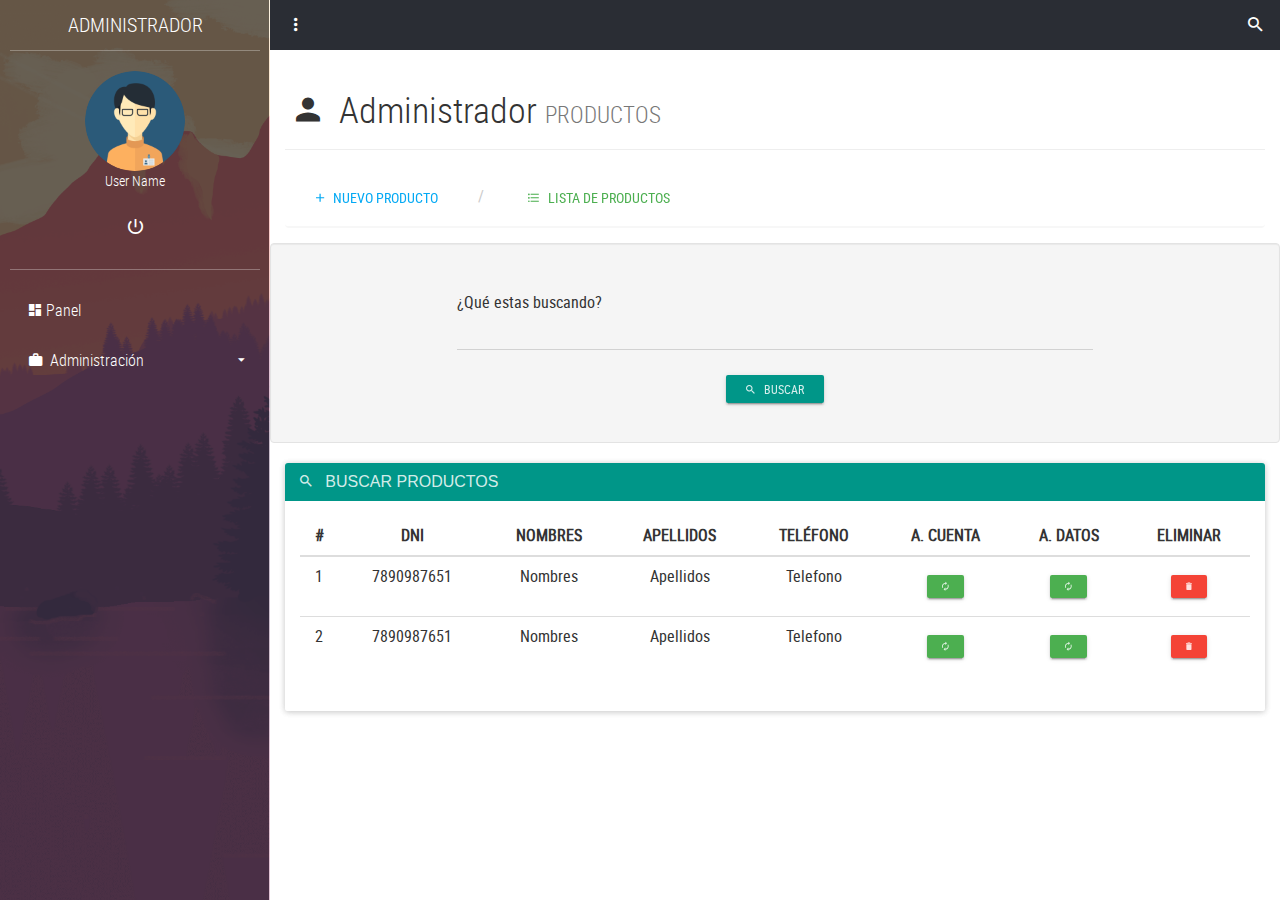
<file: admin/productos.html>
<!DOCTYPE html>
<html lang="es">
<head>
	<title>Productos</title>
	<meta charset="UTF-8">
	<meta name="viewport" content="width=device-width, initial-scale=1.0">
	<link rel="stylesheet" href="./css/main.css">
</head>
<body>
	<!-- SideBar -->
	<section class="full-box cover dashboard-sideBar">
		<div class="full-box dashboard-sideBar-bg btn-menu-dashboard"></div>
		<div class="full-box dashboard-sideBar-ct">
			<!--SideBar Title -->
			<div class="full-box text-uppercase text-center text-titles dashboard-sideBar-title">
				ADMINISTRADOR <i class="zmdi zmdi-close btn-menu-dashboard visible-xs"></i>
			</div>
			<!-- SideBar User info -->
			<div class="full-box dashboard-sideBar-UserInfo">
				<figure class="full-box">
					<img src="./assets/avatars/AdminMaleAvatar.png" alt="UserIcon">
					<figcaption class="text-center text-titles">User Name</figcaption>
				</figure>
				<ul class="full-box list-unstyled text-center">
					<li>
						<a href="#!" title="Salir del sistema" class="btn-exit-system">
							<i class="zmdi zmdi-power"></i>
						</a>
					</li>
				</ul>
			</div>
			<!-- SideBar Menu -->
			<ul class="list-unstyled full-box dashboard-sideBar-Menu">
				<li>
					<a href="PanelAdmin.html">
						<i class="zmdi zmdi-view-dashboard zmdi-hc-fw"></i>Panel
					</a>
				</li>
				<li>
					<a href="#!" class="btn-sideBar-SubMenu">
						<i class="zmdi zmdi-case zmdi-hc-fw"></i> Administración <i class="zmdi zmdi-caret-down pull-right"></i>
					</a>
					<ul class="list-unstyled full-box">
						<li>
							<a href="productos.html"><i class="zmdi zmdi-mall"></i>  Productos</a>
						</li>
						<li>
							<a href="usuarios.html"><i class="zmdi zmdi-account"></i>  Usuarios</a>
						</li>
					</ul>
				</li>
			</ul>
		</div>
	</section>
	<!-- Content page-->
	<section class="full-box dashboard-contentPage">
		<!-- NavBar -->
		<nav class="full-box dashboard-Navbar">
			<ul class="full-box list-unstyled text-right">
				<li class="pull-left">
					<a href="#!" class="btn-menu-dashboard"><i class="zmdi zmdi-more-vert"></i></a>
				</li>
				<li>
					<a href="search.html" class="btn-search">
						<i class="zmdi zmdi-search"></i>
					</a>
				</li>
			</ul>
		</nav>
		<!-- Content page -->
		<div class="container-fluid">
			<div class="page-header">
			  <h1 class="text-titles"><i class="zmdi zmdi-account zmdi-hc-fw"></i> Administrador <small>PRODUCTOS</small></h1>
			</div>
		</div>

		<div class="container-fluid">
			<ul class="breadcrumb breadcrumb-tabs">
			  	<li>
			  		<a href="admin.html" class="btn btn-info">
			  			<i class="zmdi zmdi-plus"></i> &nbsp; NUEVO PRODUCTO
			  		</a>
			  	</li>
			  	<li>
			  		<a href="admin-list.html" class="btn btn-success">
			  			<i class="zmdi zmdi-format-list-bulleted"></i> &nbsp; LISTA DE PRODUCTOS
			  		</a>
			  	</li>
			</ul>
		</div>
		<div class="container-fluid"></div>
			<form class="well">
				<div class="row">
					<div class="col-xs-12 col-md-8 col-md-offset-2">
						<div class="form-group label-floating">
							<span class="control-label">¿Qué estas buscando?</span>
							<input class="form-control" type="text" name="search_admin_init" required="" title="Buscar">
						</div>
					</div>
					<div class="col-xs-12">
						<p class="text-center">
							<button type="submit" class="btn btn-primary btn-raised btn-sm"><i class="zmdi zmdi-search"></i> &nbsp; Buscar</button>
						</p>
					</div>
				</div>
			</form>
		</div>
		
		<!-- Panel listado de busqueda de administradores -->
		<div class="container-fluid">
			<div class="panel panel-primary">
				<div class="panel-heading">
					<h3 class="panel-title"><i class="zmdi zmdi-search"></i> &nbsp; BUSCAR PRODUCTOS</h3>
				</div>
				<div class="panel-body">
					<div class="table-responsive">
						<table class="table table-hover text-center">
							<thead>
								<tr>
									<th class="text-center">#</th>
									<th class="text-center">DNI</th>
									<th class="text-center">NOMBRES</th>
									<th class="text-center">APELLIDOS</th>
									<th class="text-center">TELÉFONO</th>
									<th class="text-center">A. CUENTA</th>
									<th class="text-center">A. DATOS</th>
									<th class="text-center">ELIMINAR</th>
								</tr>
							</thead>
							<tbody>
								<tr>
									<td>1</td>
									<td>7890987651</td>
									<td>Nombres</td>
									<td>Apellidos</td>
									<td>Telefono</td>
									<td>
										<a href="#!" class="btn btn-success btn-raised btn-xs">
											<i class="zmdi zmdi-refresh"></i>
										</a>
									</td>
									<td>
										<a href="#!" class="btn btn-success btn-raised btn-xs">
											<i class="zmdi zmdi-refresh"></i>
										</a>
									</td>
									<td>
										<form>
											<button type="submit" class="btn btn-danger btn-raised btn-xs" title="ww">
												<i class="zmdi zmdi-delete"></i>
											</button>
										</form>
									</td>
								</tr>
								<tr>
									<td>2</td>
									<td>7890987651</td>
									<td>Nombres</td>
									<td>Apellidos</td>
									<td>Telefono</td>
									<td>
										<a href="#!" class="btn btn-success btn-raised btn-xs">
											<i class="zmdi zmdi-refresh"></i>
										</a>
									</td>
									<td>
										<a href="#!" class="btn btn-success btn-raised btn-xs">
											<i class="zmdi zmdi-refresh"></i>
										</a>
									</td>
									<td>
										<form>
											<button type="submit" class="btn btn-danger btn-raised btn-xs" title="po">
												<i class="zmdi zmdi-delete"></i>
											</button>
										</form>
									</td>
								</tr>
							</tbody>
						</table>
					</div>
				</div>
			</div>
		</div>
	</section>

	<!--====== Scripts -->
	<script src="./js/jquery-3.1.1.min.js"></script>
	<script src="./js/sweetalert2.min.js"></script>
	<script src="./js/bootstrap.min.js"></script>
	<script src="./js/material.min.js"></script>
	<script src="./js/ripples.min.js"></script>
	<script src="./js/jquery.mCustomScrollbar.concat.min.js"></script>
	<script src="./js/main.js"></script>
	<script>
		$.material.init();
	</script>
</body>
</html>
</file>
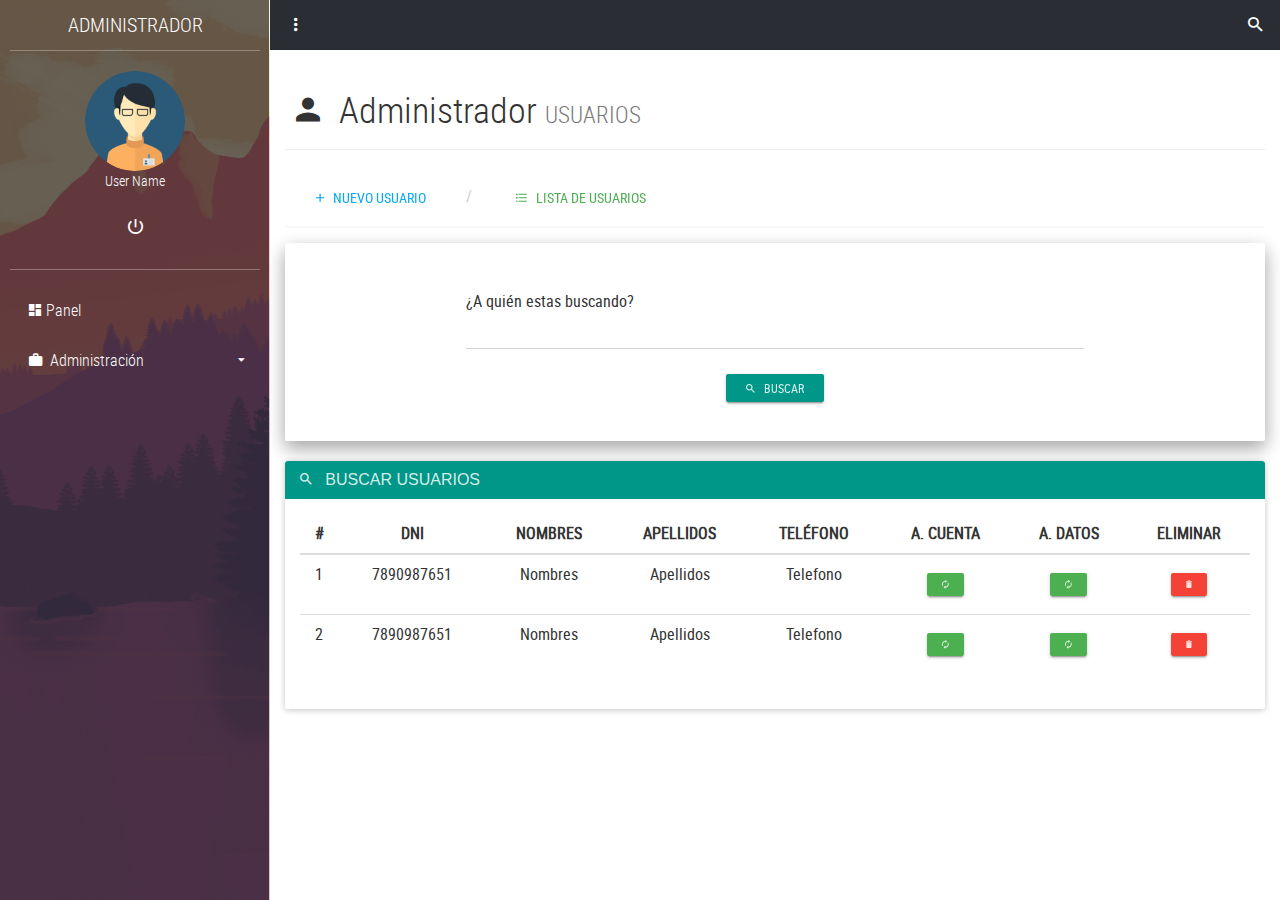
<file: admin/usuarios.html>
<!DOCTYPE html>
<html lang="es">
<head>
	<title>Usuarios</title>
	<meta charset="UTF-8">
	<meta name="viewport" content="width=device-width, initial-scale=1.0">
	<link rel="stylesheet" href="./css/main.css">
</head>
<body>
	<!-- SideBar -->
	<section class="full-box cover dashboard-sideBar">
		<div class="full-box dashboard-sideBar-bg btn-menu-dashboard"></div>
		<div class="full-box dashboard-sideBar-ct">
			<!--SideBar Title -->
			<div class="full-box text-uppercase text-center text-titles dashboard-sideBar-title">
				ADMINISTRADOR <i class="zmdi zmdi-close btn-menu-dashboard visible-xs"></i>
			</div>
			<!-- SideBar User info -->
			<div class="full-box dashboard-sideBar-UserInfo">
				<figure class="full-box">
					<img src="./assets/avatars/AdminMaleAvatar.png" alt="UserIcon">
					<figcaption class="text-center text-titles">User Name</figcaption>
				</figure>
				<ul class="full-box list-unstyled text-center">
					<li>
						<a href="#!" title="Salir del sistema" class="btn-exit-system">
							<i class="zmdi zmdi-power"></i>
						</a>
					</li>
				</ul>
			</div>
			<!-- SideBar Menu -->
			<ul class="list-unstyled full-box dashboard-sideBar-Menu">
				<li>
					<a href="PanelAdmin.html">
						<i class="zmdi zmdi-view-dashboard zmdi-hc-fw"></i>Panel
					</a>
				</li>
				<li>
					<a href="#!" class="btn-sideBar-SubMenu">
						<i class="zmdi zmdi-case zmdi-hc-fw"></i> Administración <i class="zmdi zmdi-caret-down pull-right"></i>
					</a>
					<ul class="list-unstyled full-box">
						<li>
							<a href="productos.html"><i class="zmdi zmdi-mall"></i>  Productos</a>
						</li>
						<li>
							<a href="usuarios.html"><i class="zmdi zmdi-account"></i>  Usuarios</a>
						</li>
					</ul>
				</li>
			</ul>
		</div>
	</section>
	<!-- Content page-->
	<section class="full-box dashboard-contentPage">
		<!-- NavBar -->
		<nav class="full-box dashboard-Navbar">
			<ul class="full-box list-unstyled text-right">
				<li class="pull-left">
					<a href="#!" class="btn-menu-dashboard"><i class="zmdi zmdi-more-vert"></i></a>
				</li>
				<li>
					<a href="search.html" class="btn-search">
						<i class="zmdi zmdi-search"></i>
					</a>
				</li>
			</ul>
		</nav>
		<!-- Content page -->
		<div class="container-fluid">
			<div class="page-header">
			  <h1 class="text-titles"><i class="zmdi zmdi-account zmdi-hc-fw"></i> Administrador <small>USUARIOS</small></h1>
			</div>
		</div>

		<div class="container-fluid">
			<ul class="breadcrumb breadcrumb-tabs">
			  	<li>
			  		<a href="admin.html" class="btn btn-info">
			  			<i class="zmdi zmdi-plus"></i> &nbsp; NUEVO USUARIO
			  		</a>
			  	</li>
			  	<li>
			  		<a href="admin-list.html" class="btn btn-success">
			  			<i class="zmdi zmdi-format-list-bulleted"></i> &nbsp; LISTA DE USUARIOS
			  		</a>
			  	</li>
			</ul>
		</div>

		<div class="container-fluid">
			<form class="well">
				<div class="row">
					<div class="col-xs-12 col-md-8 col-md-offset-2">
						<div class="form-group label-floating">
							<span class="control-label">¿A quién estas buscando?</span>
							<input class="form-control" type="text" name="search_admin_init" required="" title="Buscar">
						</div>
					</div>
					<div class="col-xs-12">
						<p class="text-center">
							<button type="submit" class="btn btn-primary btn-raised btn-sm"><i class="zmdi zmdi-search"></i> &nbsp; Buscar</button>
						</p>
					</div>
				</div>
			</form>
		</div>
		
		<!-- Panel listado de busqueda de administradores -->
		<div class="container-fluid">
			<div class="panel panel-primary">
				<div class="panel-heading">
					<h3 class="panel-title"><i class="zmdi zmdi-search"></i> &nbsp; BUSCAR USUARIOS</h3>
				</div>
				<div class="panel-body">
					<div class="table-responsive">
						<table class="table table-hover text-center">
							<thead>
								<tr>
									<th class="text-center">#</th>
									<th class="text-center">DNI</th>
									<th class="text-center">NOMBRES</th>
									<th class="text-center">APELLIDOS</th>
									<th class="text-center">TELÉFONO</th>
									<th class="text-center">A. CUENTA</th>
									<th class="text-center">A. DATOS</th>
									<th class="text-center">ELIMINAR</th>
								</tr>
							</thead>
							<tbody>
								<tr>
									<td>1</td>
									<td>7890987651</td>
									<td>Nombres</td>
									<td>Apellidos</td>
									<td>Telefono</td>
									<td>
										<a href="#!" class="btn btn-success btn-raised btn-xs">
											<i class="zmdi zmdi-refresh"></i>
										</a>
									</td>
									<td>
										<a href="#!" class="btn btn-success btn-raised btn-xs">
											<i class="zmdi zmdi-refresh"></i>
										</a>
									</td>
									<td>
										<form>
											<button type="submit" class="btn btn-danger btn-raised btn-xs" title="si">
												<i class="zmdi zmdi-delete"></i>
											</button>
										</form>
									</td>
								</tr>
								<tr>
									<td>2</td>
									<td>7890987651</td>
									<td>Nombres</td>
									<td>Apellidos</td>
									<td>Telefono</td>
									<td>
										<a href="#!" class="btn btn-success btn-raised btn-xs">
											<i class="zmdi zmdi-refresh"></i>
										</a>
									</td>
									<td>
										<a href="#!" class="btn btn-success btn-raised btn-xs">
											<i class="zmdi zmdi-refresh"></i>
										</a>
									</td>
									<td>
										<form>
											<button type="submit" class="btn btn-danger btn-raised btn-xs" title="ss">
												<i class="zmdi zmdi-delete"></i>
											</button>
										</form>
									</td>
								</tr>
							</tbody>
						</table>
					</div>
				</div>
			</div>
		</div>
	</section>

	<!--====== Scripts -->
	<script src="./js/jquery-3.1.1.min.js"></script>
	<script src="./js/sweetalert2.min.js"></script>
	<script src="./js/bootstrap.min.js"></script>
	<script src="./js/material.min.js"></script>
	<script src="./js/ripples.min.js"></script>
	<script src="./js/jquery.mCustomScrollbar.concat.min.js"></script>
	<script src="./js/main.js"></script>
	<script>
		$.material.init();
	</script>
</body>
</html>
</file>
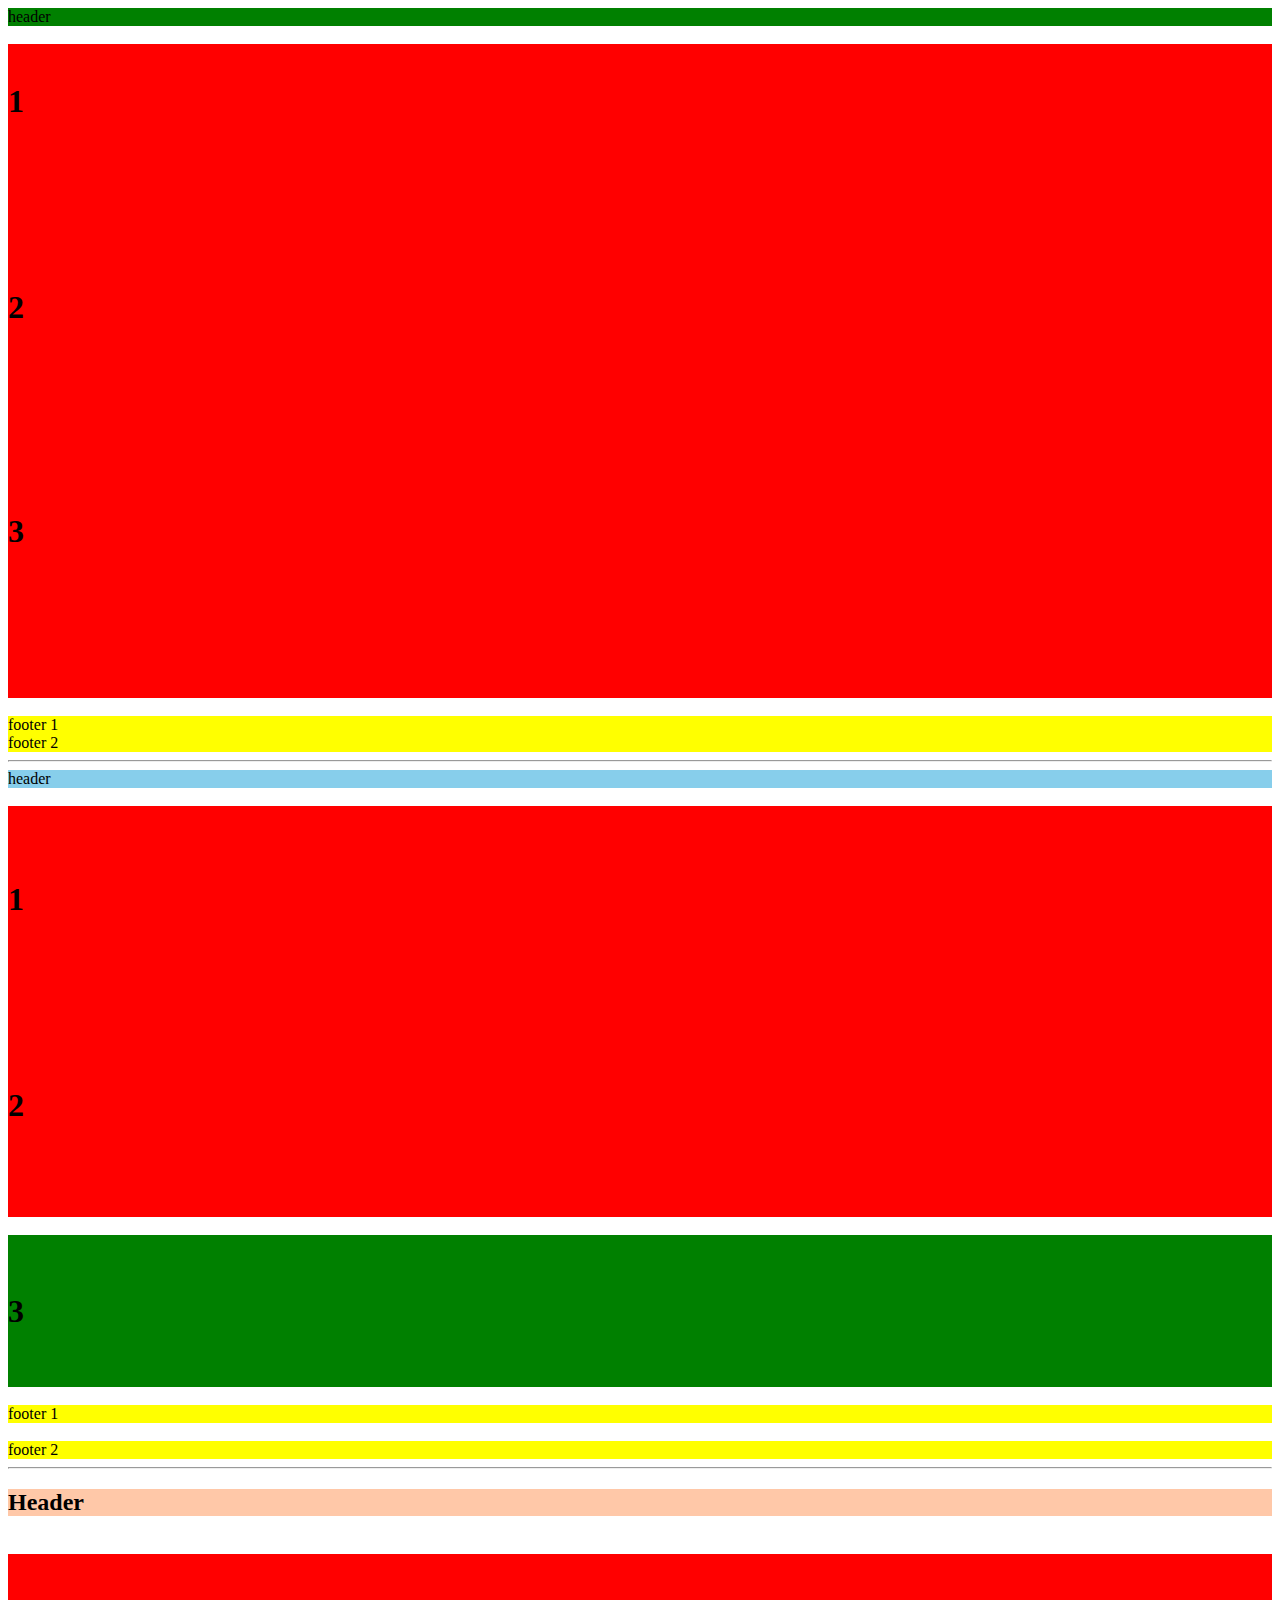
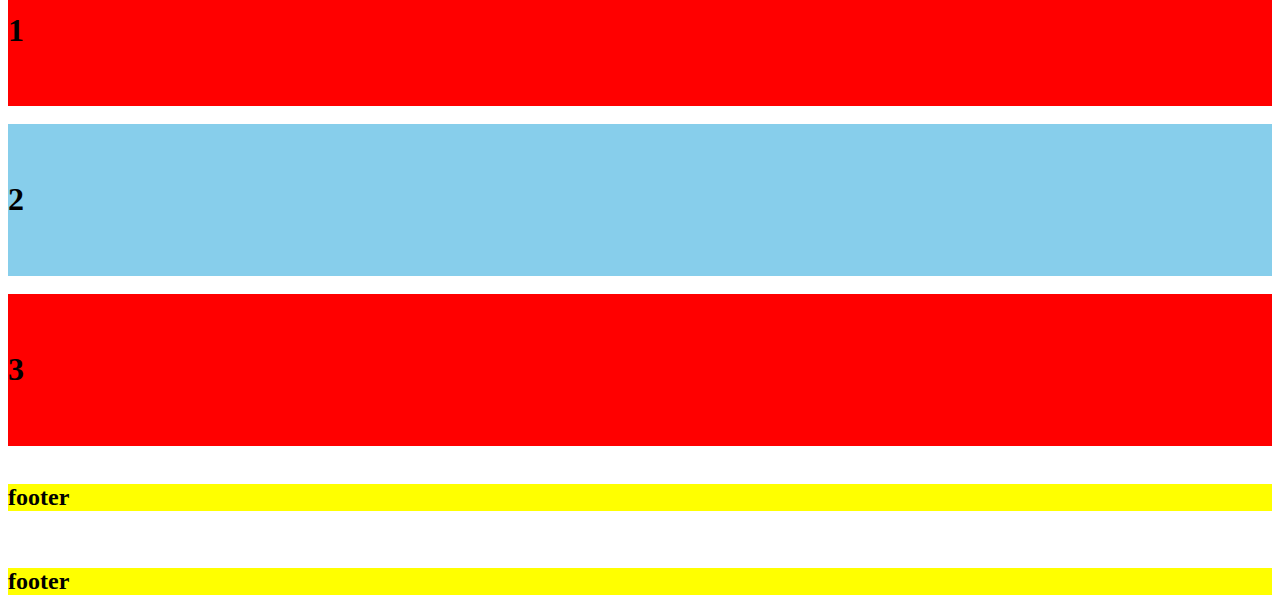
<file: portafolio/pages/eje1.html>
<!DOCTYPE html>
<html lang="en">
<head>
    <meta charset="UTF-8">
    <meta http-equiv="X-UA-Compatible" content="IE=edge">
    <meta name="viewport" content="width=device-width, initial-scale=1.0">
    <title>Document</title>
    <link rel="stylesheet" href="">
    <link href="https://cdn.jsdelivr.net/npm/bootstrap@5.0.2/dist/css/bootstrap.min.css" rel="stylesheet" integrity="sha384-EVSTQN3/azprG1Anm3QDgpJLIm9Nao0Yz1ztcQTwFspd3yD65VohhpuuCOmLASjC" crossorigin="anonymous">
<script src="https://cdn.jsdelivr.net/npm/bootstrap@5.0.2/dist/js/bootstrap.bundle.min.js" integrity="sha384-MrcW6ZMFYlzcLA8Nl+NtUVF0sA7MsXsP1UyJoMp4YLEuNSfAP+JcXn/tWtIaxVXM" crossorigin="anonymous"></script>
</head>
<body>
<!-- PRIMERA PRACTICA -->
    <div class="container">
        <div class="row">
            <div class="col-sm-12" style="background: green;">
                header
            </div>
        </div>
    </div>
    <br>
    <div class="contenedor1">
         <div class="row">
            <div class="col-sm-3 text-center" style="background: red;" >
                <br><h1>1</h1>
                <br>
                <br>
                <br>
                <br>
                <br>
                <br>
            </div>
            
            <div class="col-sm-1 text-white"></div>
            <div class="col-sm-3 text-center" style="background: red;" >
                <br><h1>2</h1>
                <br>
                <br>
                <br>
                <br>
                <br>
                <br>
                <br>
            </div>
            <div class="col-sm-1 text-white"></div>
            <div class="col-sm-3 text-center justify-content-center" style="background: red;" >
                <br><h1>3</h1>
                <br>
                <br>
                <br>
                <br>
                <br>
                <br>
                <br>
            </div>
         </div>
     </div>
   
           
    <br>
    <div class="contenedor">
        <div class="row">
                
            <div class="col-sm-5 text-end" style="background: yellow">
                footer 1
            </div>
            <div class="col-sm-1 text-white"></div>
            <div class="col-sm-6" style="background: yellow">
                footer 2
            </div>
        </div>
    </div>

    <hr>
    <!-- SEGUNDA PAGINA -->

    <div class="container">
        <div class="row">
            <div class="col-sm-12" style="background: skyblue;">
                header
            </div>
        </div>
    </div>
    <br>
    <div class="contenedor1">
        <div class="row">
            <div class="col-sm-1 text-white"></div>
           <div class="col-sm-5 text-stard" style="background: red;" >
               <br><br><br><h1>1</h1>
               <br>
               <br>
               <br>
               <br>
               
           </div>
           
           <div class="col-sm-1 text-white"></div>
           <div class="col-sm-5 text-end" style="background: red;" >
               <br><br><br><h1>2</h1>
               <br>
               <br>
               <br>
               <br>
               
           </div>
        </div>
    </div>
    <br>
    <div class="container">
        <div class="row">
            <div class="col-sm-12 text-center" style="background: green;">
                <br><br><h1>3</h1>
                <br>
                <br>    
            </div>
        </div>
    </div>
    <br>
    <div class="contenedor">
        <div class="row">
            <div class="col-sm-12 text-center" style="background: yellow">
                footer 1
            </div>
        </div>
    </div>
    <br>
   <div class="contenedor">
       <div class="row">
           <div class="col-sm-12 text-center" style="background: yellow">
               footer 2
           </div>
       </div>
   </div>


   <hr>
  <!-- TERCERA PAGINA -->
   <div class="container7">
    <div class="row">
        <div class="col-sm-12 text-center" style="background: rgb(255, 200, 168);">
            <h2>Header</h2>
        </div>
    </div>
   </div>
   <br>
   <div class="container7">
    <div class="row">
        <div class="col-sm-12 text-stard" style="background: red;">
            <br><br><h1>1</h1>
            <br>
            <br>
        </div>
    </div>
   </div>
   <br>
   <div class="container7">
    <div class="row">
        <div class="col-sm-12 text-center" style="background: skyblue;">
            <br><br><h1>2</h1>
            <br>
            <br>
        </div>
    </div>
   </div>
   <br>
   <div class="container7">
    <div class="row">
        <div class="col-sm-12 text-end" style="background: red;">
            <br><br><h1>3</h1>
            <br>
            <br>
        </div>
    </div>
   </div>
   <br>
   <div class="container7">
    <div class="row">
        <div class="col-sm-12 text-center" style="background: yellow;">
            <h2>footer</h2>
        </div>
    </div>
   </div>
   <br>
   <div class="container7">
    <div class="row">
        <div class="col-sm-12 text-center" style="background: yellow;">
            <h2>footer</h2>
        </div>
    </div>
   </div>
</body>
</html>
</file>
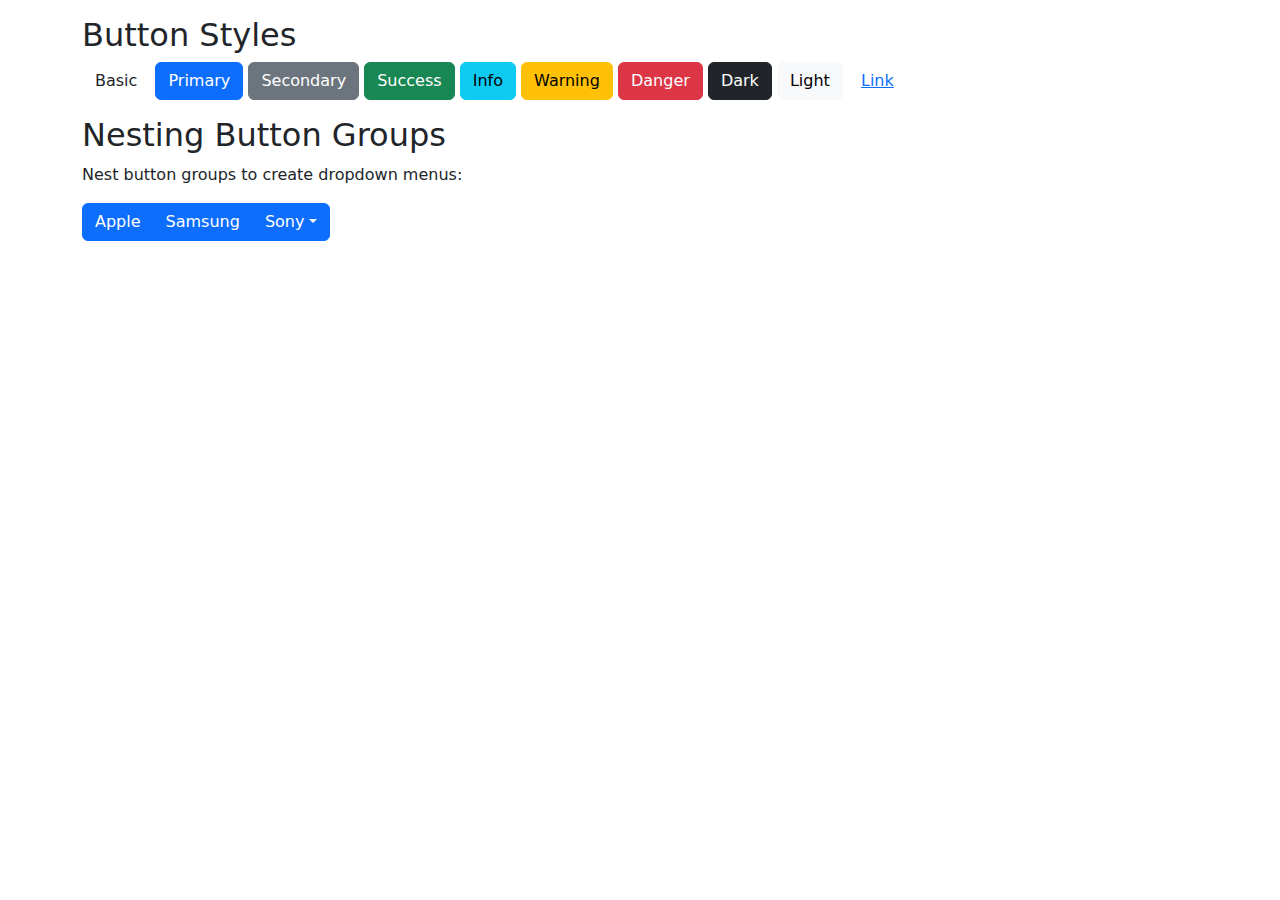
<file: portafolio/pages/eje2.html>
<!DOCTYPE html>
<html lang="en">
<head>
  <title>Bootstrap Example</title>
  <meta charset="utf-8">
  <meta name="viewport" content="width=device-width, initial-scale=1">
  <link href="https://cdn.jsdelivr.net/npm/bootstrap@5.3.3/dist/css/bootstrap.min.css" rel="stylesheet">
  <script src="https://cdn.jsdelivr.net/npm/bootstrap@5.3.3/dist/js/bootstrap.bundle.min.js"></script>
</head>
<body>

    <div class="container mt-3">
        <h2>Button Styles</h2>
        <button type="button" class="btn">Basic</button>
        <button type="button" class="btn btn-primary">Primary</button>
        <button type="button" class="btn btn-secondary">Secondary</button>
        <button type="button" class="btn btn-success">Success</button>
        <button type="button" class="btn btn-info">Info</button>
        <button type="button" class="btn btn-warning">Warning</button>
        <button type="button" class="btn btn-danger">Danger</button>
        <button type="button" class="btn btn-dark">Dark</button>
        <button type="button" class="btn btn-light">Light</button>
        <button type="button" class="btn btn-link">Link</button>      
      </div>
<!--  BOTONES DE GRUPO -->
<div class="container mt-3">
    <h2>Nesting Button Groups</h2>
    <p>Nest button groups to create dropdown menus:</p>
    <div class="btn-group">
      <button type="button" class="btn btn-primary">Apple</button>
      <button type="button" class="btn btn-primary">Samsung</button>
      <div class="btn-group">
        <button type="button" class="btn btn-primary dropdown-toggle" data-bs-toggle="dropdown">Sony</button>
        <ul class="dropdown-menu">
          <li><a class="dropdown-item" href="#">Tablet</a></li>
          <li><a class="dropdown-item" href="#">Smartphone</a></li>
        </ul>
      </div>
    </div>
  </div>
</body>
</html>
</file>
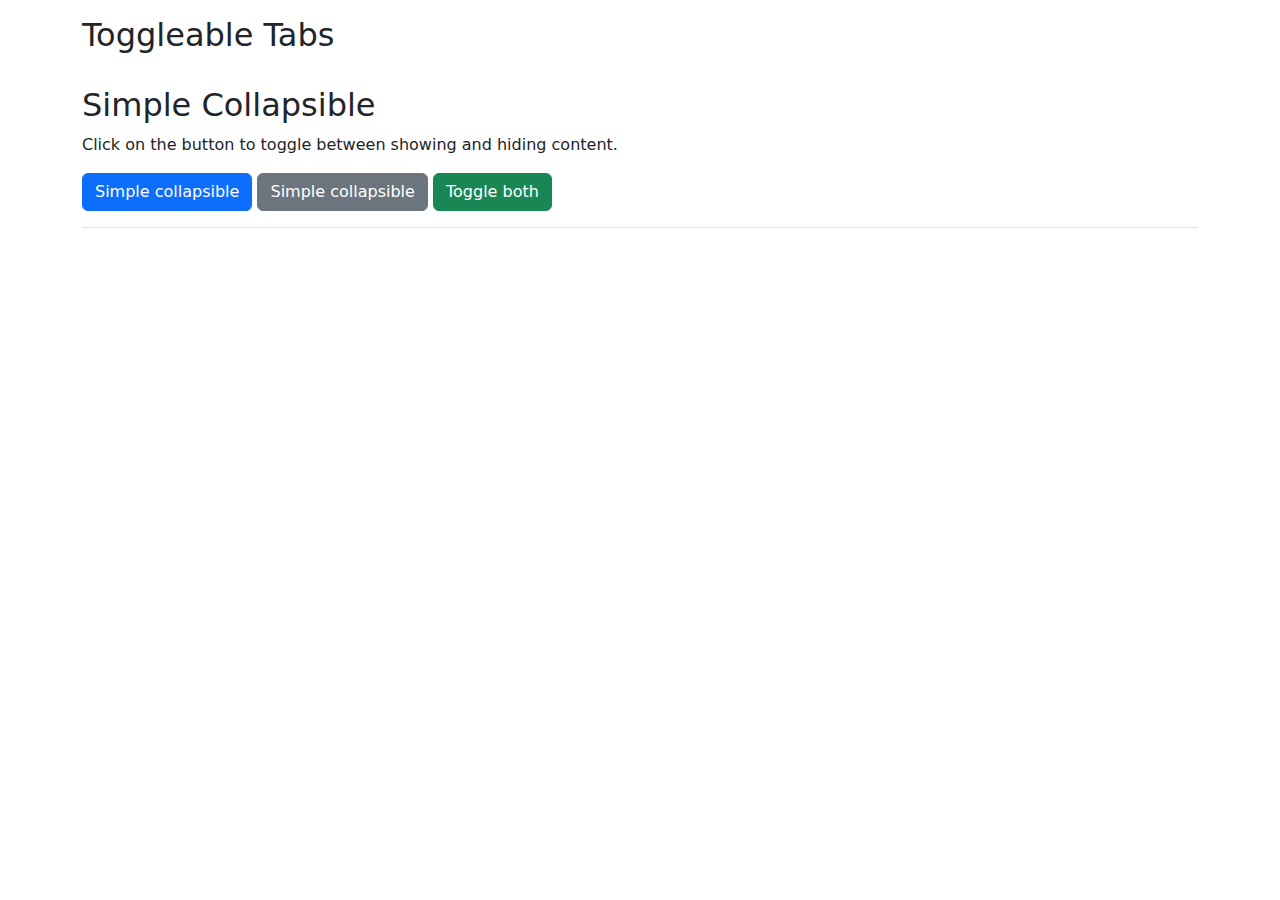
<file: portafolio/pages/eje4.html>
<!DOCTYPE html>
<html lang="en">
<head>
  <title>Bootstrap Example</title>
  <meta charset="utf-8">
  <meta name="viewport" content="width=device-width, initial-scale=1">
  <link href="https://cdn.jsdelivr.net/npm/bootstrap@5.3.3/dist/css/bootstrap.min.css" rel="stylesheet">
  <script src="https://cdn.jsdelivr.net/npm/bootstrap@5.3.3/dist/js/bootstrap.bundle.min.js"></script>
</head>
<body>

<div class="container mt-3">
  <h2>Toggleable Tabs</h2>
  <br>
  <!-- Nav tabs -->
  
  <ul class="nav nav-tabs" role="tablist">
    <li class="nav-item">
        <h2>Simple Collapsible</h2>
        <p>Click on the button to toggle between showing and hiding content.</p>
        <button type="button" class="btn btn-primary" data-bs-toggle="collapse" data-bs-target="#demo1">Simple collapsible</button>
        <button type="button" class="btn btn-secondary" data-bs-toggle="collapse" data-bs-target="#demo2">Simple collapsible</button>
        <button type="button" class="btn btn-success" data-bs-toggle="collapse" data-bs-target="#demo1,#demo2">Toggle both</button> 
        <br>
        <div class="container mt-3">
            <div class="row">
                <div class="col-sm-6 collapse" id="demo1">
                Lorem ipsum dolor sit amet, consectetur adipisicing elit,
                sed do eiusmod tempor incididunt ut labore et dolore magna aliqua. Ut enim ad minim veniam,
                 quis nostrud exercitation ullamco laboris nisi ut aliquip ex ea commodo consequat.
                </div>
                <div class="col-sm-6 collapse" id="demo2"> 
                Lorem ipsum dolor sit amet, consectetur adipisicing elit,
                sed do eiusmod tempor incididunt ut labore et dolore magna aliqua. Ut enim ad minim veniam,
                 quis nostrud exercitation ullamco laboris nisi ut aliquip ex ea commodo consequat.
                </div>
            </div>
        </div>
    </li>
  </ul>
</div>

</body>
</html>
</file>
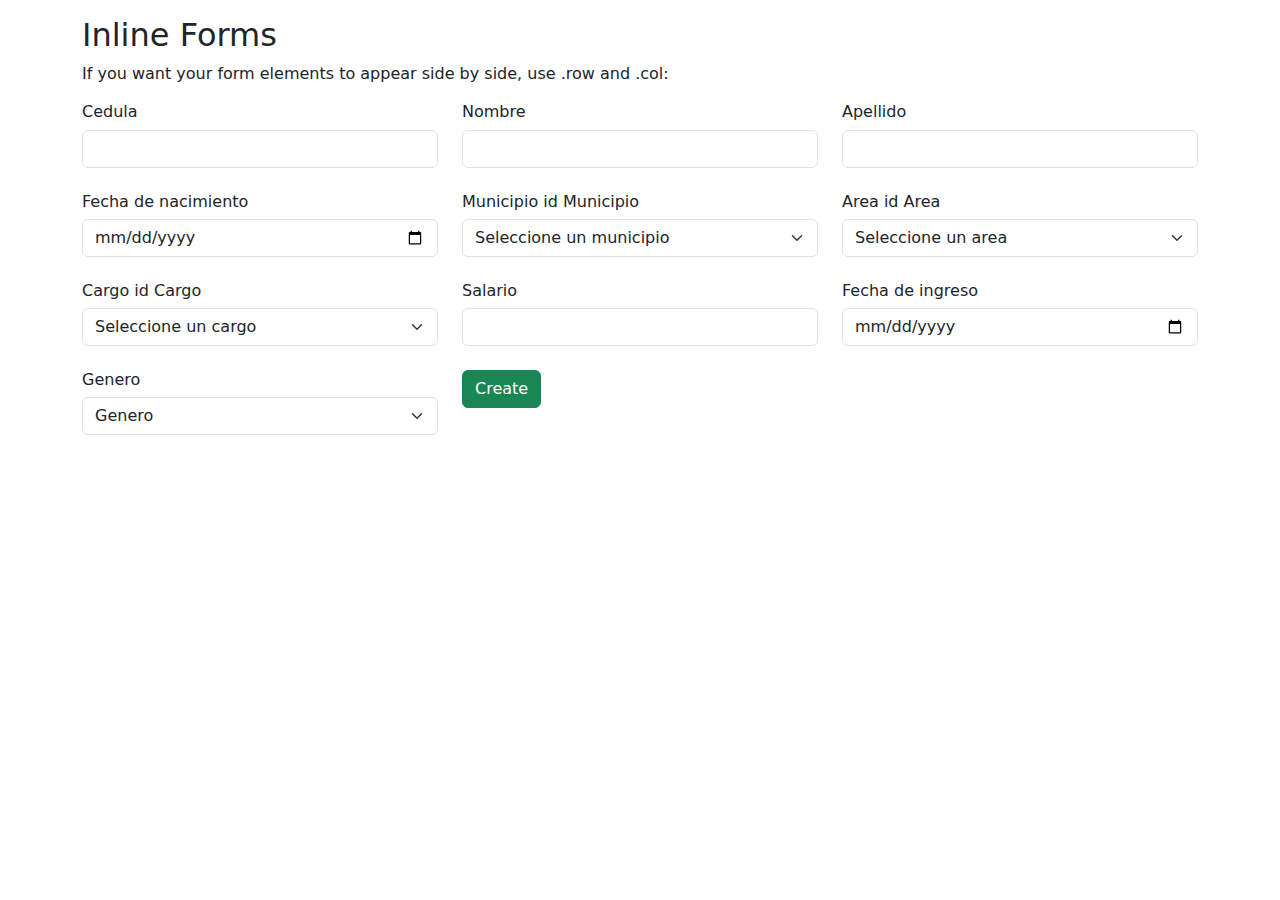
<file: portafolio/pages/eje5.html>
<!DOCTYPE html>
<html lang="en">

<head>
  <title>Bootstrap Example</title>
  <meta charset="utf-8">
  <meta name="viewport" content="width=device-width, initial-scale=1">
  <link href="https://cdn.jsdelivr.net/npm/bootstrap@5.3.3/dist/css/bootstrap.min.css" rel="stylesheet">
  <script src="https://cdn.jsdelivr.net/npm/bootstrap@5.3.3/dist/js/bootstrap.bundle.min.js"></script>
</head>                           
<body>
  <div class="container mt-3">
    <h2>Inline Forms</h2>
    <p>If you want your form elements to appear side by side, use .row and .col:</p>
    <form>
      <div class="row">
        <!-- LA PRIMERA PARTE -->
        <div class="col">
          <h6>Cedula</h6>
          <input type="text" class="form-control" name="ci">
          <br>
          <h6>Fecha de nacimiento</h6>
          <input type="date" class="form-control" name="fechaNacimiento">
          <br>
          <h6>Cargo id Cargo</h6>
          <select class="form-select" id="sel1" name="sellist1">
            <option>Seleccione un cargo</option>
            <option>2</option>
            <option>3</option>
            <option>4</option>
          </select>
          <br>
          <h6>Genero</h6>
          <select class="form-select" id="sel1" name="sellist1">
            <option>Genero</option>
            <option>2</option>
            <option>3</option>
            <option>4</option>
          </select>
        </div>
        <!--  LA SEGUNDA PARTE -->
        <div class="col">
          <h6>Nombre</h6>
          <input type="text" class="form-control" name="nombre">
          <br>
          <h6>Municipio id Municipio</h6>
          <select class="form-select" id="sel1" name="sellist1">
            <option>Seleccione un municipio</option>
            <option>2</option>
            <option>3</option>
            <option>4</option>
          </select>
          <br>
          <h6>Salario</h6>
          <input type="text" class="form-control" placeholder="" name="salario">
          <br>
          <button type="button" class="btn btn-success">Create</button>
        </div>
        <!-- TERCERA PARTE -->
        <div class="col">
          <h6>Apellido</h6>
          <input type="password" class="form-control" name="apellido">
          <br>
          <h6>Area id Area</h6>
          <select class="form-select" id="sel1" name="sellist1">
            <option>Seleccione un area</option>
            <option>2</option>
            <option>3</option>
            <option>4</option>
          </select>
          <br>
          <h6>Fecha de ingreso</h6>
          <input type="date" class="form-control" name="fechaIngreso">
        </div>
      </div>
    </form>
  </div>
</body>
</html>
</file>
<file: admin/css/main.css>
/*========= Importando hojas de estilo =========*/
/* Bootstrap 3.3.7 */
@import url('./bootstrap.min.css');
/* Material desing for Bootstrap */
@import url('./bootstrap-material-design.min.css');
@import url('./ripples.min.css');
/* Sweet Alert 2 */
@import url('./sweetalert2.css');
/* Malihu jQuery custom content scroller 3.1.5 */
@import url('./jquery.mCustomScrollbar.css');
/* Material Design Iconic Font 2.2.0 */
@import url('./material-design-iconic-font.min.css');


/*
	=== Temas disponibles ===
	1 - theme-smoky-black.css
	2 - theme-pastel-brown.css
	3 - theme-paynes-grey.css
	4 - theme-middle-purple.css
	5 - theme-portland-orange.css
	
	Para usar el tema use @import fuera de este comentario, ejemplo:
	@import url('./theme-pastel-brown.css');
*/


/*============ Fonts */
@font-face {
    font-family: 'RobotoCondensedLight';
    src: url('../fonts/robotocondensed-light.eot');
    src: url('../fonts/robotocondensed-light.eot?#iefix') format('embedded-opentype'),
         url('../fonts/robotocondensed-light.woff2') format('woff2'),
         url('../fonts/robotocondensed-light.woff') format('woff'),
         url('../fonts/robotocondensed-light.ttf') format('truetype'),
         url('../fonts/robotocondensed-light.svg#roboto_condensedlight') format('svg');
    font-weight: normal;
    font-style: normal;
}
@font-face {
    font-family: 'RobotoCondensed';
    src: url('../fonts/robotocondensed-regular.eot');
    src: url('../fonts/robotocondensed-regular.eot?#iefix') format('embedded-opentype'),
         url('../fonts/robotocondensed-regular.woff2') format('woff2'),
         url('../fonts/robotocondensed-regular.woff') format('woff'),
         url('../fonts/robotocondensed-regular.ttf') format('truetype'),
         url('../fonts/robotocondensed-regular.svg#roboto_condensedregular') format('svg');
    font-weight: normal;
    font-style: normal;
}
/*============ Estilos generales*/
body, html{
	background-color: #fff;
	width: 100%;
	height: 100%;
	margin: 0;
	padding: 0;
	position: relative;
	font-size: 16px;
	font-family: 'RobotoCondensed';
	overflow: hidden;
}
.full-box{
	margin: 0;
	padding: 0;
	width: 100%;
	box-sizing: border-box;
}
.cover{
	background: 50% 50% no-repeat;
	background-size: cover;
}
.text-titles{
	font-family: 'RobotoCondensedLight'
}
.breadcrumb-tabs{
	margin-bottom: 15px; 
	background-color: transparent; 
	border-bottom: 2px solid #F7F7F7;
	padding: 0;
}
/*============ LogIn*/
.login-container{
	height: 100%;
	background-image: url(../assets/img/login.jpg);
}
.logInForm{
	position: absolute;
	color: #fff;
	top: 50%;
	left: 50%;
	transform: translate(-50%, -50%);
	width: 90%;
	max-width: 300px;
	padding: 15px;
	border: 1px solid rgba(255,255,255,.3);
	border-radius: 4px;
}
.logInForm p,
.logInForm label{
	color: #FFF;
}
/*============ Partes del dashboard*/
.dashboard-sideBar,
.dashboard-contentPage{
	position: absolute;
	top: 0;
	height: 100%;
	transition: all .3s ease-in-out;
}
/*sideBar*/
.dashboard-sideBar,
.dashboard-sideBar-ct{
	width: 270px;
}
.dashboard-sideBar{
	left: 0;
	z-index: 2;
	background-image: url('../assets/img/sideBar.png');
	border-right: 1px solid rgba(255, 255, 255, .7);
	overflow: hidden;
}
.dashboard-sideBar-ct{
	position: relative;
	height: 100%;
	background-color: rgba(42, 45, 52, 0.7);
	padding: 0 10px;
	padding-bottom: 30px;
}
.dashboard-sideBar-title,
.dashboard-sideBar-title > i{
	height: 50px;
	line-height: 50px;
	color: #fff;
	font-size: 20px;
}
.dashboard-sideBar-title{
	position: relative;
}
.dashboard-sideBar-title > i{
	position: absolute;
	top: 0;
	left: 0;
	cursor: pointer;
	width: 40px;
}
.dashboard-sideBar-UserInfo{
	border-top: 1px solid rgba(255, 255, 255, .3);
	border-bottom: 1px solid rgba(255, 255, 255, .3);
	color: #fff;
	font-size: 14px;
	padding: 20px 0;
}
.dashboard-sideBar-UserInfo figure img{
	width: 100px;
	height: 100px;
	border-radius: 100%;
	display: block;
	margin: 0 auto;
}
.dashboard-sideBar-UserInfo ul{
	margin-top: 15px;
}
.dashboard-sideBar-UserInfo ul > li,
.dashboard-sideBar-UserInfo ul > li > a{
	display: inline-block;
	color: #fff;
}
.dashboard-sideBar-UserInfo ul > li > a{
	outline: none;
	font-size: 20px;
	padding: 7px;
	transition: all .3s ease-in-out;
}
.dashboard-sideBar-UserInfo ul > li > a:hover{
	color: #F7F052;
}
.dashboard-sideBar-Menu{
	padding-top: 15px;
}
.dashboard-sideBar-Menu > li,
.dashboard-sideBar-Menu > li > a,
.dashboard-sideBar-Menu > li > ul > li,
.dashboard-sideBar-Menu > li > ul > li > a{
	line-height: 50px;
	font-family: "RobotoCondensedLight";
	display: block;
	color: #fff;
	text-decoration: none;
	border-radius: 4px;
	transition: all .3s ease-in-out;
	position: relative;
}
.dashboard-sideBar-Menu > li > a > i.zmdi-caret-down{
	line-height: 50px;
	transition: all .3s ease-in-out; 
}
.dashboard-sideBar-Menu > li > a{
	padding: 0 15px;
	box-sizing: border-box;
	height: 50px;
	outline: none;
}
.dashboard-sideBar-Menu > li > a:hover{
	background-color: rgba(255, 255, 255, .2);
}
.dashboard-sideBar-Menu > li > ul{
	position: relative;
	padding-top: 7px;
	height: 0;
	overflow: hidden;
}
.show-sideBar-SubMenu{
	height: auto !important;
	overflow: auto !important;
}
.dashboard-sideBar-Menu > li > ul > li,
.dashboard-sideBar-Menu > li > ul > li > a{
	height: 40px;
	line-height: 40px;
	border-radius: 0;
}
.dashboard-sideBar-Menu > li > ul > li{
	padding-left: 27px;
}
.dashboard-sideBar-Menu > li > ul > li > a{
	border-left: 3px solid transparent;
	outline: none;
}
.dashboard-sideBar-Menu > li > ul > li > a:hover{
	border-left: 3px solid #F7F052;
	color: #F7F052;
}
/*contentPage*/
.dashboard-contentPage{
	right: 0;
	z-index: 1;
	padding-left: 270px;
}
.dashboard-Navbar,
.dashboard-Navbar > ul,
.dashboard-Navbar > ul >li,
.dashboard-Navbar > ul > li > a{
	height: 50px;
	line-height: 50px;
}
.dashboard-Navbar > ul > li > a{
	outline: none;
}
.dashboard-Navbar{
	background-color: #2A2D34;
	overflow: hidden;
}
.dashboard-Navbar > ul >li,
.dashboard-Navbar > ul > li > a{
	display: inline-block;
	width: 50px;
	text-align: center;
	color: #fff;
	margin: 0;
	padding: 0;
	font-size: 20px;
	transition: all .3s ease-in-out;
	position: relative;
}
.dashboard-Navbar > ul > li > a:hover{
	background-color: rgba(255, 255, 255, .1);
}
.dashboard-Navbar > ul > li > a > span.badge{
	position: absolute;
	top: 7px;
	right: 6px;
	background-color: #FF5722;
	transition: all .3s ease-in-out;
}
/*============ Area de notificaciones*/
.Notifications-area{
	height: 100%;
	position: fixed;
	z-index: 99;
	transition: all .3s ease-in-out;
	overflow: hidden;
	opacity: 0;
	pointer-events: none;
}
.Notifications-bg,
.Notifications-body{
	height: 100%;
	position: absolute;
	top: 0;
	right: 0;
}
.Notifications-bg{
	z-index: 1;
	background-color: rgba(0, 0, 0, .7);
}
.Notifications-body{
	z-index: 2;
	background-color: #FFF;
	width: 100%;
	max-width: 300px;
	transform: translateX(300px);
	transition: all .3s ease-in-out;
}
.Notifications-body-title,
.Notifications-body-title > i{
	height: 50px;
	line-height: 50px;
	font-size: 20px;
}
.Notifications-body-title{
	background-color: #FF5722;
	color: #fff;
	position: relative;
}
.Notifications-body-title > i{
	position: absolute;
	top: 0;
	left: 0;
	cursor: pointer;
	width: 50px;
}
.show-Notification-area{
	opacity: 1 !important;
	pointer-events: auto !important;
}
.show-Notification-area > .Notifications-body{
	transform: translateX(0) !important;
}
/*============ Estilos home*/
.tile{
	max-width: 300px;
	height: 180px;
	background-color: #fff;
	color: rgba(43, 174, 168, 1);
	position: relative;
	display: inline-block;
	box-shadow: 0 1px 7px rgba(0, 0, 0, .2);
	overflow: hidden;
	cursor: pointer;
	margin: 10px;
}
.tile:hover > .tile-icon > i,
.tile:hover > .tile-number{
	color: rgba(43, 174, 168, 1);
}
.tile-title,
.tile-icon,
.tile-number{
	position: absolute;
}
.tile-title{
	height: 40px;
	line-height: 40px;
	font-size: 20px;
	background-color: rgb(43, 174, 168);
	color: #fff;
	top: 0;
	left: 0;
}
.tile-icon,
.tile-number{
	bottom: 0;
	height: 140px;
	width: 150px;
}
.tile-icon{
	left: 0;
}
.tile-icon > i{
	line-height: 140px;
	font-size: 117px;
}
.tile-icon > i,
.tile-number{
	color: rgba(43, 174, 168, .4);
	transition: all .3s ease-in-out;
}
.tile-number{
	right: 0;
	-webkit-user-select: none;
	-moz-user-select: none;
	-ms-user-select: none;
}
.tile-number > p{
	font-size: 70px;
}
.tile-number > small{
	font-size: 17px;
}
/*TimeLine*/
.cd-container {
  width: 90%;
  max-width: 1170px;
  margin: 0 auto;
}
.cd-container::after {
  content: '';
  display: table;
  clear: both;
}
#cd-timeline {
  position: relative;
  padding: 2em 0;
  margin-top: 2em;
  margin-bottom: 2em;
}
#cd-timeline::before {
  content: '';
  position: absolute;
  top: 0;
  left: 18px;
  height: 100%;
  width: 4px;
  background: #d7e4ed;
}
.cd-timeline-block {
  position: relative;
  margin: 2em 0;
}
.cd-timeline-block::after {
  content: "";
  display: table;
  clear: both;
}
.cd-timeline-block:first-child {
  margin-top: 0;
}
.cd-timeline-block:last-child {
  margin-bottom: 0;
}
.cd-timeline-img {
  position: absolute;
  top: 0;
  left: 0;
  width: 40px;
  height: 40px;
  border-radius: 50%;
  box-shadow: 0 0 0 4px rgba(0,0,0,.09);
}
.cd-timeline-img img {
  display: block;
  width: 40px;
  height: 40px;
  position: relative;
  border-radius: 50%;
}
.cd-timeline-content {
  position: relative;
  margin-left: 60px;
  border-radius: 0.25em;
  padding: 1em;
  background-color: #01579B;
  color: #fff;
}
.cd-timeline-content::after {
  content: "";
  display: table;
  clear: both;
}
.cd-timeline-content .cd-date {
  display: inline-block;
}
.cd-timeline-content p {
  margin: 1em 0;
  line-height: 1.6;
}
.cd-timeline-content .cd-date {
  float: left;
  padding: .8em 0;
}
.cd-timeline-content::before {
  content: '';
  position: absolute;
  top: 16px;
  right: 100%;
  height: 0;
  width: 0;
  border: 7px solid transparent;
  border-right: 7px solid #01579B;
}
@media (min-width: 1200px) {
    #cd-timeline {
        margin-top: 3em;
        margin-bottom: 3em;
    }
    #cd-timeline::before {
        left: 50%;
        margin-left: -2px;
    }
    .cd-timeline-block {
        margin: 4em 0;
    }
    .cd-timeline-block:first-child {
        margin-top: 0;
    }
    .cd-timeline-block:last-child {
        margin-bottom: 0;
    }
    .cd-timeline-img {
        width: 60px;
        height: 60px;
        left: 50%;
        margin-left: -30px;
        -webkit-transform: translateZ(0);
        -webkit-backface-visibility: hidden;
    }
    .cd-timeline-img img{
        width: 60px;
        height: 60px;
    }
    .cd-timeline-content .cd-date {
        color: #01579B;
    }
    .cd-timeline-content {
        margin-left: 0;
        width: 45%;
    }
  .cd-timeline-content::before {
    top: 24px;
    left: 100%;
    border-color: transparent;
    border-left-color: #01579B;
  }
  .cd-timeline-content .cd-date {
    position: absolute;
    width: 100%;
    left: 122%;
    top: 6px;
    font-size: 16px;
    font-size: 1rem;
  }
  .cd-timeline-block:nth-child(even) .cd-timeline-content {
    float: right;
  }
  .cd-timeline-block:nth-child(even) .cd-timeline-content::before {
    top: 24px;
    left: auto;
    right: 100%;
    border-color: transparent;
    border-right-color: #01579B;
  }
  .cd-timeline-block:nth-child(even) .cd-timeline-content .cd-date {
    left: auto;
    right: 122%;
    text-align: right;
  }
}

/*======= MEDIA QUERIES*/
@media (max-width: 767px){
	.dashboard-sideBar{
		width: 100%;
		z-index: 99;
		background-image: none;
		background-color: transparent;
		border-right: none;
		opacity: 0;
		pointer-events: none;
		overflow: hidden;
	}
	.dashboard-sideBar-ct,
	.dashboard-sideBar-bg{
		position: absolute;
		top: 0;
		left: 0;
	}
	.dashboard-sideBar-ct{
		background-color: #2A2D34;
		border-right: 1px solid rgba(255, 255, 255, .3);
		z-index: 3;
		max-width: 270px;
		width: 100%;
		transition: all .3s ease-in-out;
		transform: translateX(-270px);
	}
	.dashboard-sideBar-bg{
		height: 100%;
		background-color: rgba(0, 0, 0, .6);
		z-index: 2;
	}
	.dashboard-contentPage{
		padding-left: 0;
	}
	.show-sidebar{
		pointer-events: auto !important;
		opacity: 1 !important;
	}
	.show-sidebar > .dashboard-sideBar-ct{
		transform: translateX(0) !important;
	}
}
@media (min-width: 768px) and (max-width: 991px){
	.hide-sidebar{
		pointer-events: none;
		opacity: 0;
		border-right: none;
		transform: translateX(-270px);
	}
	.no-paddin-left{
		padding-left: 0;
	}
}
@media (min-width: 992px) and (max-width: 1199px){
	.hide-sidebar{
		pointer-events: none;
		opacity: 0;
		border-right: none;
		transform: translateX(-270px);
	}
	.no-paddin-left{
		padding-left: 0;
	}
}
@media (min-width: 1200px){
	.hide-sidebar{
		pointer-events: none;
		opacity: 0;
		border-right: none;
		transform: translateX(-270px);
	}
	.no-paddin-left{
		padding-left: 0;
	}
}
</file>
